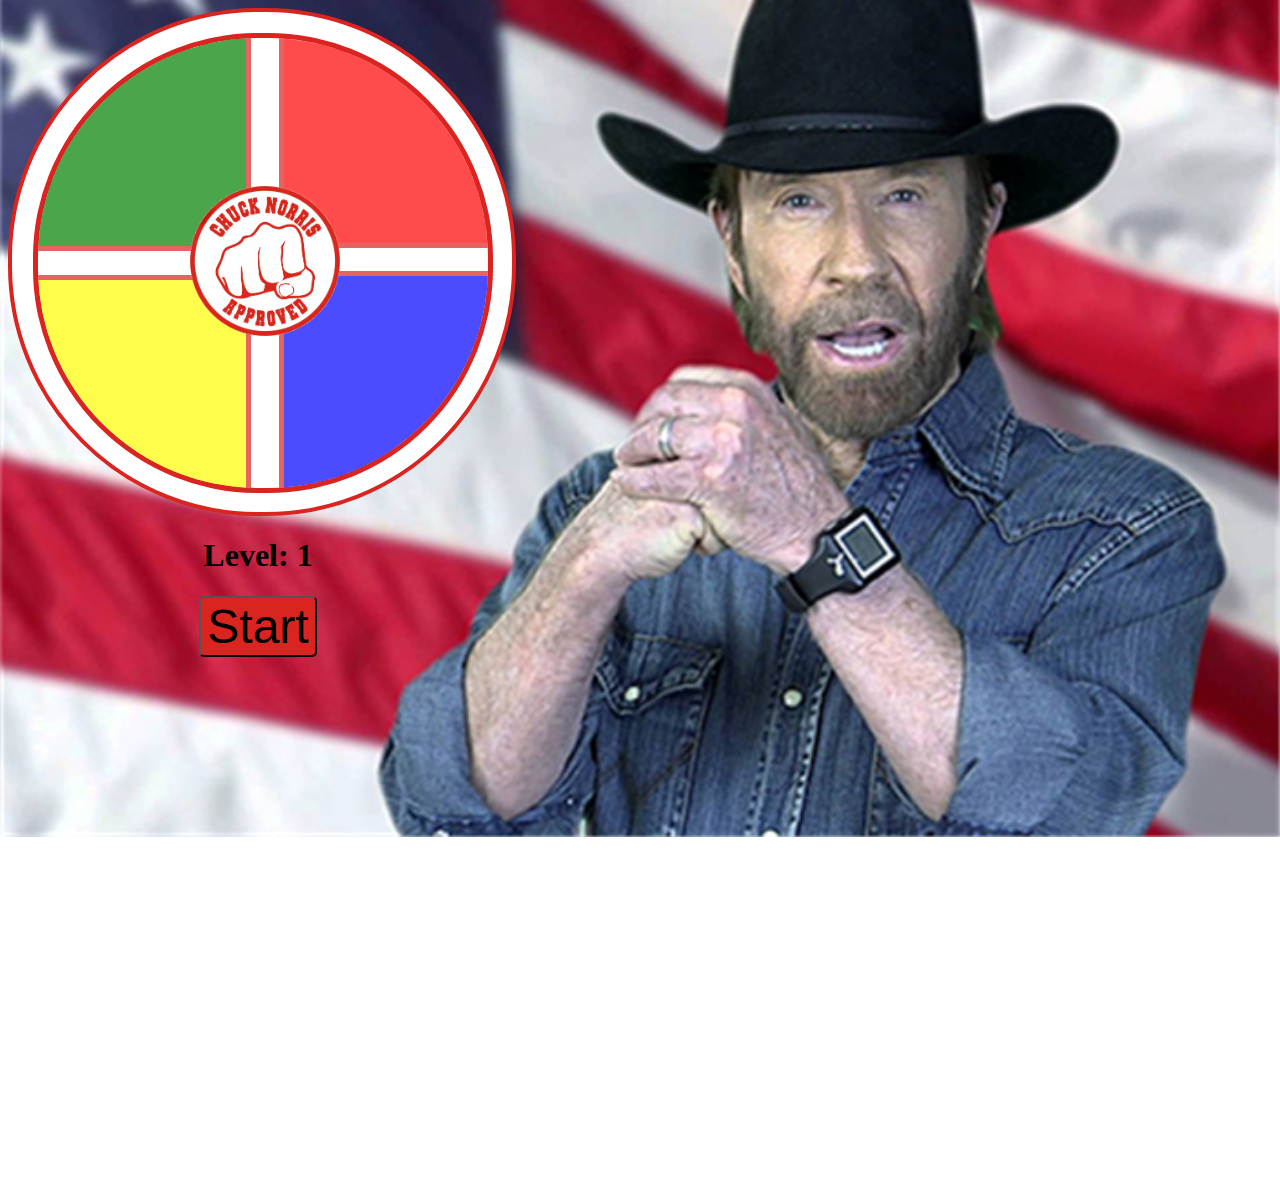
<file: public/Simple-Simon/index.html>
<!DOCTYPE html>
<html>
<head>
	<link rel="stylesheet" type="text/css" href="simplesimon.css">
	<title>Simple Simon</title>
</head>
<body>
	<div class='wrapper'>
		<div id='outterCircle'>
			<div id='innerCircle'>
				<button class='buttons' id='greenButton' type='button' data-number='1' class='green'></button>
				<button class='buttons' id='redButton' type='button' data-number='2' class='red'></button>
				<button class='buttons' id='yellowButton' type='button' data-number='3' class='yellow'></button>
				<button class='buttons' id='blueButton' type='button' data-number='4' class='blue'></button>
				<img id='cnapproved' src="cnapproved.png">
			</div>
		</div>

		<div class='gameInfo'>
			<h1>Level: <span data-round='0'>1</span></h1>
			<button id='start' class ='start' type='button' class='start'>Start</button>
			
		</div>
	</div>
	<div>
		<img id='cnPunch' src='cnpunch.gif'>
		<p id='gameInfoP'>Sorry - you lost. Click start to begin a new game</p>
	</div>
	<script src='https://ajax.googleapis.com/ajax/libs/jquery/2.1.3/jquery.min.js'></script>
	<script type='text/javascript' src='simplesimon.js'></script>


	
</body>
</html>
</file>
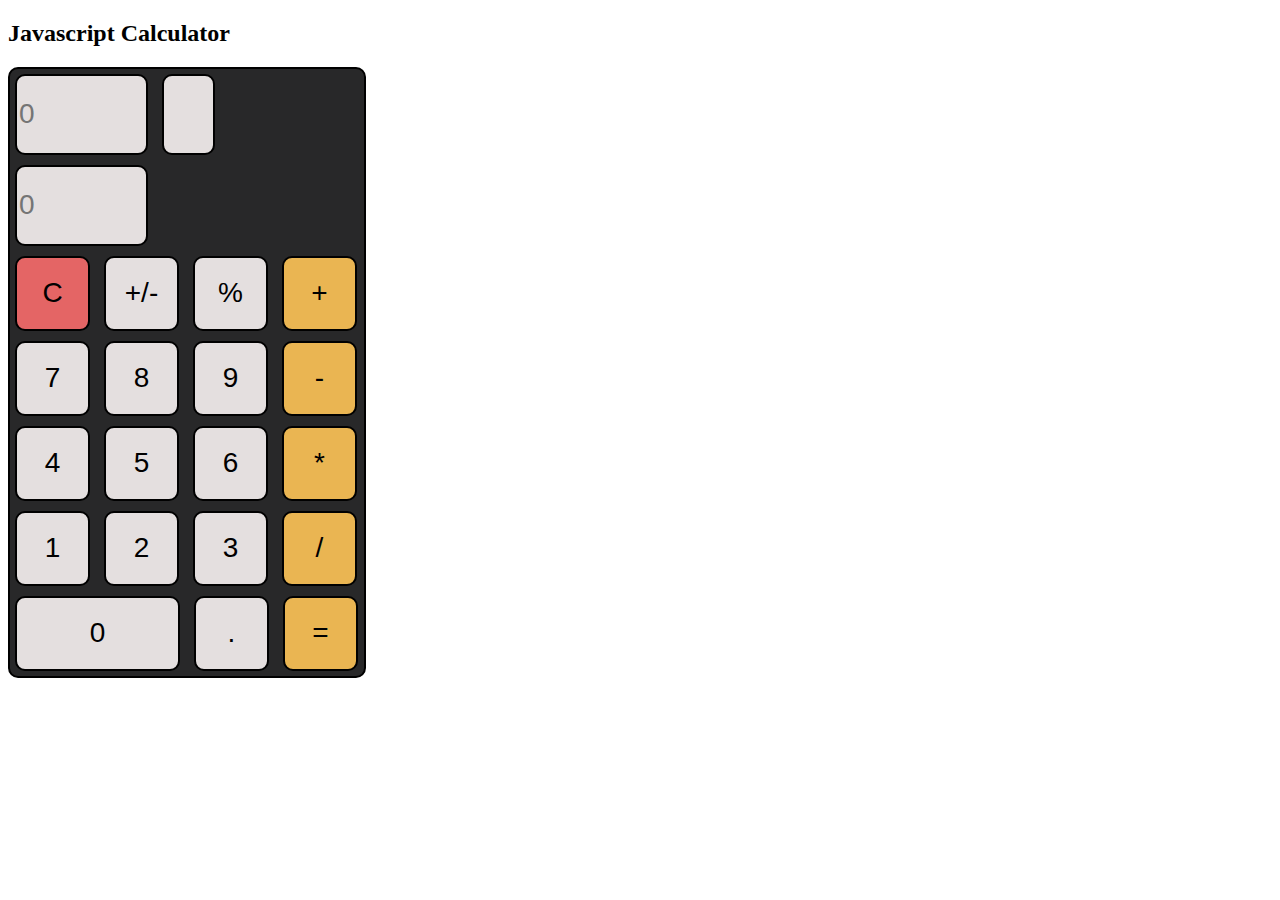
<file: public/calculator.html>
<!DOCTYPE html>
<html>
	<head>
		<meta charset="utf-8">
		<link rel="stylesheet" type="text/css" href="calculator.css">
		<title>Javascript Calculator</title>
	</head>
	<body>
		<div class="calculator container">
	<div class="row">
		<h2>Javascript Calculator</h2>
	</div>

	<!-- Fields for inputs -->
	

<div id="overallContainer">
	<div class="calculationfields">
		<input id="fieldOne" type="textbox" rows="1" cols="9" maxlength="9" placeholder="0" readonly size="15">
		<input id="operator" type="textbox" rows="1" cols="1" maxlength="1" readonly size="1">
		<input id="fieldTwo" type="textbox" rows="1" cols="9" maxlength="9" placeholder="0" readonly size="15">
	</div>

	<div class="row">
		<div class="buttonContainer">
			<div class="row">
				<div class="col-xs-2">
					<button id="clear">C</button>
					<button id="plusMinus">+/-</button>
					<button id="percentage">%</button>
					<button class="operationSigns" id="plus">+</button>
				</div>
			</div>
			<div class="row">
				<div class="col-xs-2">
					<button class="digit" id="seven">7</button>
					<button class="digit" id="eight">8</button>
					<button class="digit" id="nine">9</button>
					<button class="operationSigns" id="minus">-</button>
				</div>
			</div>
			<div class="row">
				<div class="col-xs-2">
					<button class="digit" id="four">4</button>
					<button class="digit" id="five">5</button>
					<button class="digit" id="six">6</button>
					<button class="operationSigns" id="multiply">*</button>
				</div>
			</div>
			<div class="row">
			   	<div class="col-xs-2">
					<button class="digit" id="one">1</button>
					<button class="digit" id="two">2</button>
					<button class="digit" id="three">3</button>
					<button class="operationSigns" id="divide">/</button>
				</div>
			</div>
			<div class="row">
				<div class="col-xs-2">
					<button class="digit" id="zero">0</button>
					<button id="decimal">.</button>
					<button class="operationSigns" id="equals">=</button>	
				</div>
			</div>
		</div>	
	</div>
</div>

<script type="text/javascript" src="calculator.js"></script>
	</body>
</html>
</file>
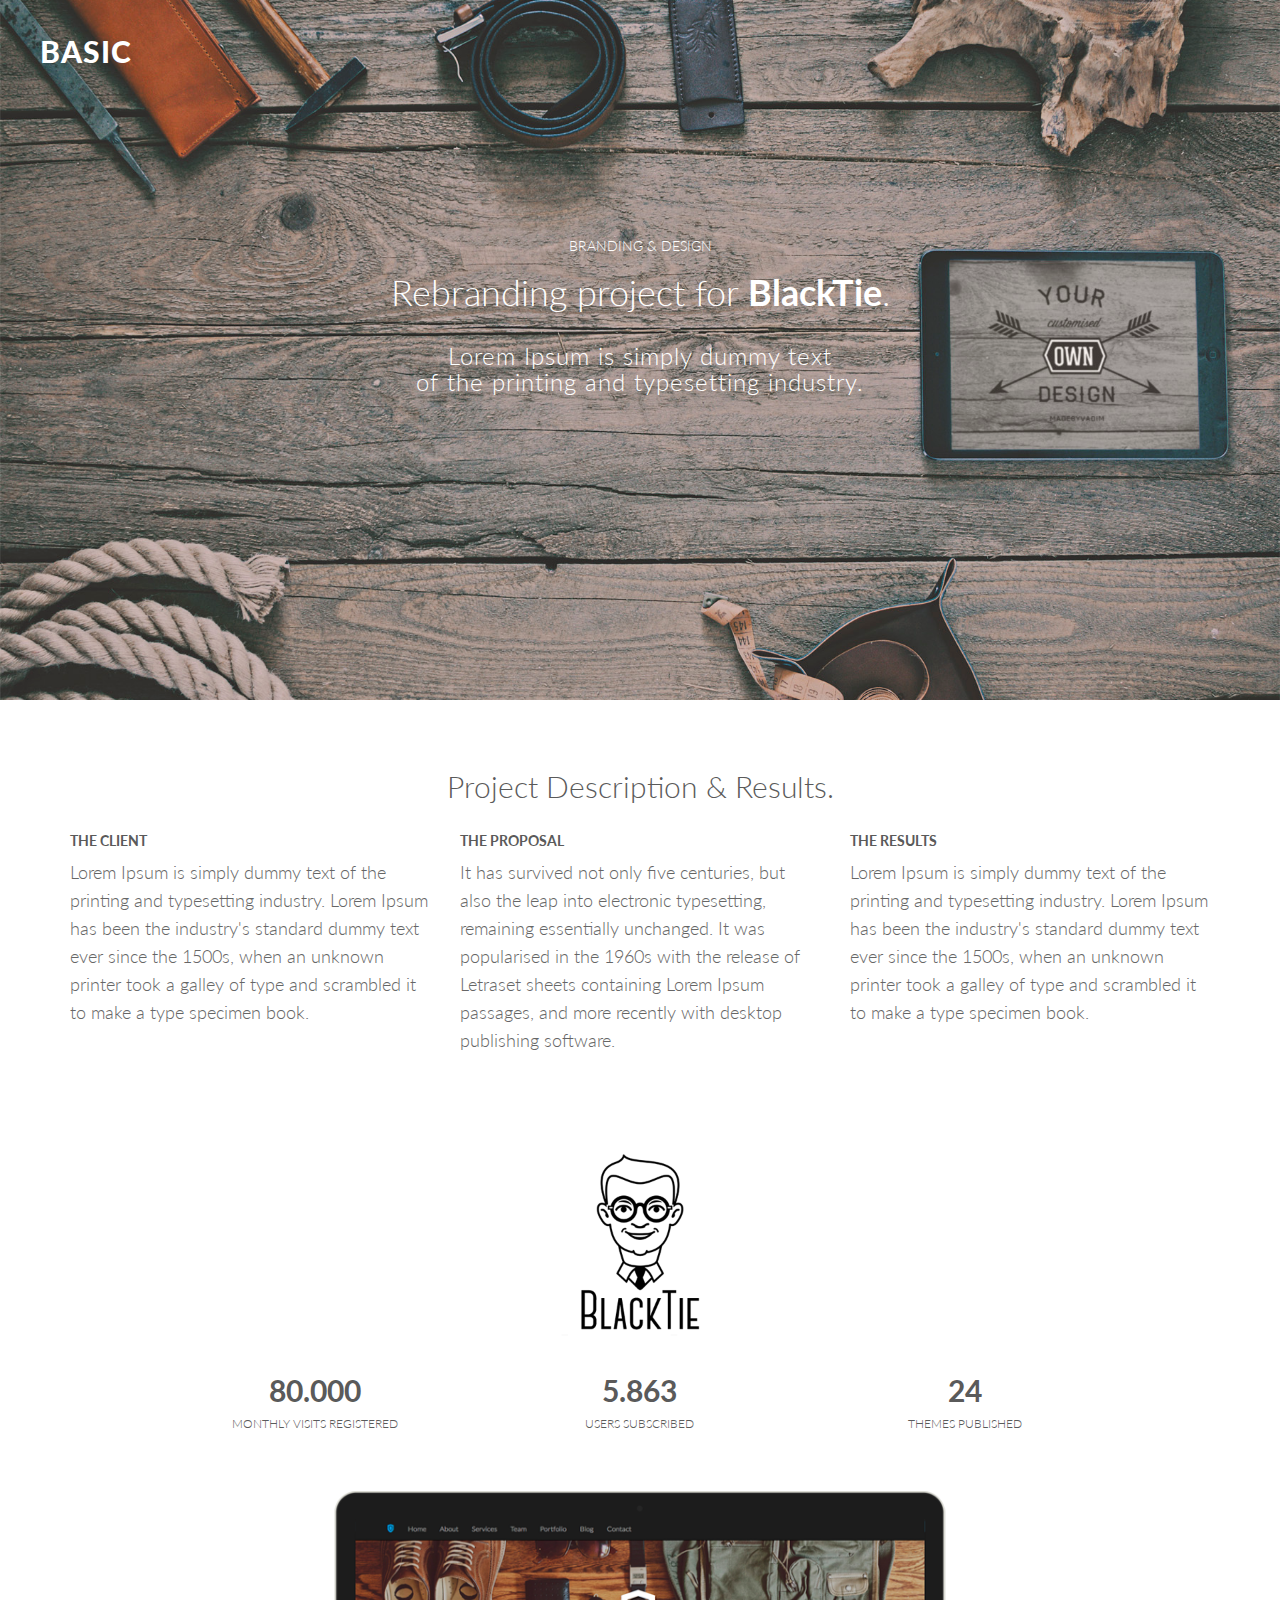
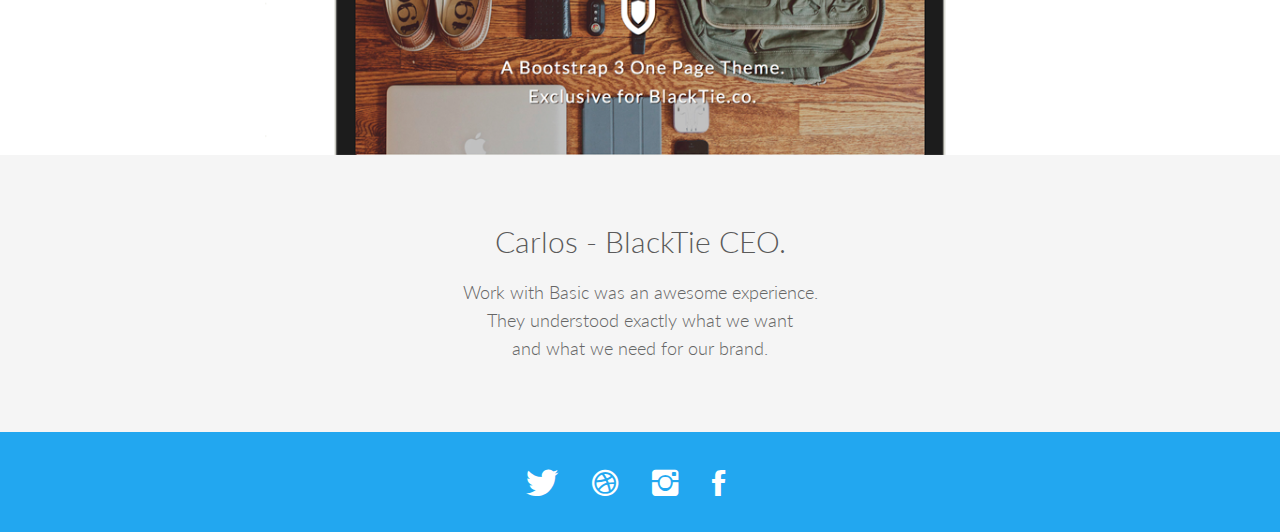
<file: public/single-project.html>
<!DOCTYPE html>
<html lang="en">
  <head>
    <meta charset="utf-8">
    <meta http-equiv="X-UA-Compatible" content="IE=edge">
    <meta name="viewport" content="width=device-width, initial-scale=1">
    <meta name="description" content="">
    <meta name="author" content="">
    <link rel="icon" href="assets/img/favicon.ico">

    <title>BASIC - Blacktie.co Free Theme</title>

    <!-- Bootstrap core CSS -->
    <link href="assets/css/bootstrap.css" rel="stylesheet">

    <!-- Custom styles for this template -->
    <link href="assets/css/ionicons.min.css" rel="stylesheet">
    <link href="assets/css/style.css" rel="stylesheet">


    <!-- IE10 viewport hack for Surface/desktop Windows 8 bug -->
    <script src="assets/js/ie10-viewport-bug-workaround.js"></script>

    <!-- HTML5 shim and Respond.js IE8 support of HTML5 elements and media queries -->
    <!--[if lt IE 9]>
      <script src="https://oss.maxcdn.com/html5shiv/3.7.2/html5shiv.min.js"></script>
      <script src="https://oss.maxcdn.com/respond/1.4.2/respond.min.js"></script>
    <![endif]-->
  </head>

  <body>

    <div id="h2">
      <div class="logo">
        <a href="index.html"><h2>BASIC</h2></a>
      </div><!--/logo-->
      <div class="container centered">
        <div class="row">
          <div class="col-md-8 col-md-offset-2">
            <h5>BRANDING & DESIGN</h5>
            <h1>Rebranding project for <b>BlackTie</b>.</h1>
            <h3>Lorem Ipsum is simply dummy text<br/>of the printing and typesetting industry.</h3>
          </div>
        </div><!--/row-->
      </div><!--/container-->
    </div><!--H-->

    <div class="container ptb">
      <div class="row">
        <h2 class="centered mb">Project Description & Results.</h2>
        <div class="col-md-4">
          <h5><b>THE CLIENT</b></h5>
          <p>Lorem Ipsum is simply dummy text of the printing and typesetting industry. Lorem Ipsum has been the industry's standard dummy text ever since the 1500s, when an unknown printer took a galley of type and scrambled it to make a type specimen book.</p>
        </div><!--/col-md-4-->
        <div class="col-md-4">
          <h5><b>THE PROPOSAL</b></h5>
          <p>It has survived not only five centuries, but also the leap into electronic typesetting, remaining essentially unchanged. It was popularised in the 1960s with the release of Letraset sheets containing Lorem Ipsum passages, and more recently with desktop publishing software.</p>
        </div><!--/col-md-4-->
        <div class="col-md-4">
          <h5><b>THE RESULTS</b></h5>
          <p>Lorem Ipsum is simply dummy text of the printing and typesetting industry. Lorem Ipsum has been the industry's standard dummy text ever since the 1500s, when an unknown printer took a galley of type and scrambled it to make a type specimen book.</p>
        </div><!--/col-md-4-->
      </div><!--/row-->
    </div><!-- /.container -->
    <div class="container">
      <div class="row">
        <div class="col-md-10 col-md-offset-1 centered">
          <img src="assets/img/logoclient.png" width="200" alt="">
          <div class="row">
            <div class="col-sm-4">
              <h2><b>80.000</b></h2>
              <h6>MONTHLY VISITS REGISTERED</h6>
            </div><!--/col-sm-4-->
            <div class="col-sm-4">
              <h2><b>5.863</b></h2>
              <h6>USERS SUBSCRIBED</h6>
            </div><!--/col-sm-4-->
            <div class="col-sm-4">
              <h2><b>24</b></h2>
              <h6>THEMES PUBLISHED</h6>
            </div><!--/col-sm-4-->
          </div><!--/.row-->
        </div><!--/col-md-10-->
      </div><!--/row-->

      <div class="row mt">
        <div class="col-md-8 col-md-offset-2">
          <img src="assets/img/screen.png" class="img-responsive aligncenter" alt="">
        </div>
      </div><!--/.row-->

    </div><!--/.container-->

    <div id="g">
      <div class="container">
        <div class="row centered">
          <h2>Carlos - BlackTie CEO.</h2>
          <div class="col-md-8 col-md-offset-2">
            <p>Work with Basic was an awesome experience.<br/>They understood exactly what we want<br/>and what we need for our brand.</p>

          </div><!--/col-md-8-->
        </div><!--/row-->
      </div><!--/.container-->
    </div>

    <div id="f">
      <div class="container">
        <div class="row centered">
          <div class="col-md-8 col-md-offset-2">
            <a href="#"><i class="ion-social-twitter"></i></a>
            <a href="#"><i class="ion-social-dribbble"></i></a>
            <a href="#"><i class="ion-social-instagram"></i></a>
            <a href="#"><i class="ion-social-facebook"></i></a>
          </div><!--/col-md-8-->
        </div>
      </div><!--/container-->
    </div><!--/.F-->

    <!-- Bootstrap core JavaScript
    ================================================== -->
    <!-- Placed at the end of the document so the pages load faster -->
    <script src="assets/js/jquery.min.js"></script>
    <script src="assets/js/bootstrap.min.js"></script>
    <script src="assets/js/retina-1.1.0.js"></script>
    <script src="assets/js/custom.js"></script>


  
  </body>
</html>
</file>
<file: public/Simple-Simon/simplesimon.css>
body {
	background-image: url('chucknorrisbackground.png');
	background-repeat: no-repeat;
	background-size: 100%, 100%;
	position: relative;
}


#outterCircle {
	width: 500px;
	height: 500px;
	background: white;
	-moz-border-radius: 250px;
	-webkit-border-radius: 250px;
	border-radius: 250px;
	position: relative;
	border: 4px solid #d92420;
}

#innerCircle {
	width: 450px;
	height: 450px;
	background: white;
	-moz-border-radius: 225px;
	-webkit-border-radius: 225px;
	border-radius: 225px;
	position: relative;
	left: 21px;
	top: 21px;
	overflow: hidden;
	border: 5px solid #d92420;
}

.buttons {
	width: 225px;
	height: 225px;
	padding: 0;
	border: 0;
	opacity: .5;
}



#greenButton {
	position: relative;
	background-color: green;
	right: 12.5px;
	bottom: 12.5px;
	border: 5px solid #d92420;
}

#redButton {
	position: relative;
	background-color: red;
	left: 240.5px;
	bottom: 240.5px;
	border: 5px solid #d92420;
}

#yellowButton {
	position: relative;
	background-color: yellow;
	bottom: 213.5px;
	right: 12.5px;
	border: 5px solid #d92420;
}

#blueButton {
	position: relative;
	background-color: blue;
	bottom: 442.5px;
	left: 240.5px;
	border: 5px solid #d92420;

}

.gameInfo {
	background-color: white;
	height: 100px;
	width: 500px;
	background: transparent;
	text-align: center;

}

#gameInfoP {
	position: relative;
	visibility: hidden;
	font-size: 2em;
	bottom: 18em;
	left: 26%;
	height: 41px;
	width: 625px;
	color:#fff;
	background-color:transparent;
	text-shadow:#fff 0 0 10px;
}

#cnapproved {
	position: relative;
	height:150px;
	width: 150px;
	bottom: 597px;
	right: 77px;
}

#cnPunch {
	position: relative;
	bottom: 35em;
	left: 19%;
	height: 65%;
	width: 65%;
	visibility: hidden;
}

#start {
	position: relative;
	border-radius: 5px;
	font-size: 3em;
	background-color: #d92420;
	-webkit-transition-duration: 0.4s; /* Safari */
    transition-duration: 0.4s;
}
#start:hover {
	background-color: green;
    color: black;
}

#start:active {
  box-shadow: 0 5px #666;
  transform: translateY(4px);
}
</file>
<file: public/calculator.css>
/*CSS for buttons below*/
button
{	
	height: 75px;
    width: 75px;
    margin: 5px;
    border: 2px solid black;
    background-color: #E4DFDF;
    font-size: 1.75em;
    border-radius: 10px;

}

button:hover {
	background-color: #B5AFAF;
}

button:active {
  background-color: #B5AFAF;
  transform: translateY(3px);
}

button#clear:hover {
	background-color: #DE3A3A;

}

#clear {
	background-color: #E46565;
}

#zero {
	height: 75px;
	width: 165px;
}

#overallContainer {
	border: 2px solid black;
	width: 354px;
	background-color: #282829;
	border-radius: 10px;
}

#fieldOne, #fieldTwo {
	height: 75px;
	width: 125px;
	margin: 5px;
	font-size: 1.75em;
	border: 2px solid black;
	background-color: #E4DFDF;
	border-radius: 10px;

}

#operator {
	height: 75px;
	width: 45px;
	margin: 5px;
	font-size: 1.75em;
	border: 2px solid black;
	background-color: #E4DFDF;
	border-radius: 10px;
	text-align: center;
}

.operationSigns {
	background-color: #EAB552;
}

.operationSigns:hover {
	background-color: #EAA31C;
}
</file>
<file: public/assets/css/style.css>
/*
 * Author: Carlos Alvarez
 * URL: http://alvarez.is
 *
 * Theme Name: Basic
 * URL: http://blacktie.co
 * Version: 1.0
 */

/*	################################################################
	1. GENERAL STRUCTURES
################################################################# */

/* Import fonts */
@import url(http://fonts.googleapis.com/css?family=Lato:300,400,700,900);

@import url("prettyPhoto.css") screen;
@import url("hoverex-all.css") screen;

* { 
	margin: 0;
	padding: 0px;
    font-family: 'Lato', sans-serif;
} 

body { 
	background: #fff; 
	margin: 0; 
	color: #5a5a5a;
}

h1, h2, h3, h4, h5, h6 {
    font-family: 'Lato', sans-serif;
	font-weight: 300;
}


p { 
	padding: 0; 
	margin-bottom: 20px; 
    font-family: 'Lato', sans-serif;
	font-weight: 300;
	font-size: 18px; 
	line-height: 28px;
	color: #666; 
	margin-top: 10px; 
}

html,
body {
	height: 100%;
}

hr {
	border-color: #22A7F0;
  	border-width: 5px;
  	max-width: 200px;
  	margin: 30px auto;
}

.alignleft { float: left; }
.alignright { float: right; }
.aligncenter {
	margin-left: auto;
	margin-right: auto;
	display: block;
	clear: both;
}
.centered {text-align: center}
.mt {margin-top: 50px;}
.mb {margin-bottom: 20px;}
.mtb {margin-top: 50px; margin-bottom: 50px;}
.mtb2 { margin-top: 100px; margin-bottom: 100px;}
.ptb {padding-top: 50px; padding-bottom: 80px;}

.clear {
	clear: both;
	display: block;
	font-size: 0;
	height: 0;
	line-height: 0;
	width:100%;
}
::-moz-selection  {
	color: #fff;
	text-shadow:none;
	background:#2B2E31;
}
::selection {
	color: #fff;
	text-shadow:none;
	background:#2B2E31;
}
*,
*:after,
*:before {
	-webkit-box-sizing: border-box;
	-moz-box-sizing: border-box;
	box-sizing: border-box;
	padding: 0;
	margin: 0;
}
a { 
	padding: 0;
	margin: 0;
	text-decoration: none; 
	-webkit-transition: background-color .4s linear, color .4s linear;
	-moz-transition: background-color .4s linear, color .4s linear;
	-o-transition: background-color .4s linear, color .4s linear;
	-ms-transition: background-color .4s linear, color .4s linear;
	transition: background-color .4s linear, color .4s linear;
	color: #1abc9c;
}
a:hover,
a:focus {
  text-decoration: none;
  color:#696E74;
}

.nopadding {
	padding: 0px !important;
	margin: 0px;
}


/* FORM CONFIGURATION */

input {
	font-size: 16px;
	min-height: 40px;
	border-radius: 2px;
	line-height: 20px;
	padding: 11px 30px 12px;
	border: 1px solid #b9b9af;
	margin-bottom: 10px;
	background-color: #fff;
	-webkit-transition: background-color 0.2s;
	transition: background-color 0.2s;
}

.subscribe-input {
	float: left;
	width: 65%;
	text-align: left;
	margin-right: 2px;
}

.subscribe-submit {
	right: 0;
}

.btn-download {
	background: #FDE3A7;
}

.btn-conf {
	border-radius: 50px;
	margin-right: 15px;
	font-size: 11px;
	letter-spacing: 1px;
	text-transform: uppercase;
	padding: 14px 28px 13px 28px;
	}

.btn-clear {
	background: transparent;
	color: white;
	border: 2px solid white;
}
.btn-clear:hover {
	background: white;
	color: #2f2f2f;
}



.dmbutton:hover,
.dmbutton:active,
.dmbutton:focus{
	color: #ffffff;
	background-color: #222222;
	border-color: #ffffff;
}
.dmbutton {
	background:rgba(0, 0, 0, 0);
	border: 1px solid #ffffff;
	color: #ffffff;
	-webkit-border-radius: 2px;
	border-radius: 2px;
	padding-top: 1.025rem;
	padding-right: 2.25rem;
	letter-spacing:0.85px;
	padding-bottom: 1.0875rem;
	padding-left: 2.25rem;
	font-size: 1.55rem;
	cursor: pointer;
	font-weight: normal;
	line-height: normal;
	margin: 0 0 1.25rem;
	text-decoration: none;
	text-align: center;
	display: inline-block;
	-webkit-transition: background-color 300ms ease-out;
	-moz-transition: background-color 300ms ease-out;
	transition: background-color 300ms ease-out;
	-webkit-appearance: none;
	font-weight: normal !important;
}

/* HEADER SECTION */
#h {
	background: url(../img/codeBackgroundChange.jpg) no-repeat center top;
	padding-top: 5px;
	background-attachment: relative;
	background-position: center center;
	min-height: 100%;
	width: 100%;
	
    -webkit-background-size: 100%;
    -moz-background-size: 100%;
    -o-background-size: 100%;
    background-size: 100%;

    -webkit-background-size: cover;
    -moz-background-size: cover;
    -o-background-size: cover;
    background-size: cover;
    color: white;
}

#h .logo {
	margin-top: 30px;
	margin-left: 40px;
	padding-bottom: 150px;
}

#h .logo h2{
	font-weight: 900;
	color: white;
	letter-spacing: 1px;
}

#h h3 {
	margin-top: 10px;
}

#h i {
	font-size: 50px;
}

/* GREY SECTION */
#g {
	padding-top: 50px;
	padding-bottom: 50px;
	background: #f5f5f5;
}

.portfolio {
	padding:0 !important;
	margin:0 !important;
	display:block;
}


.portfolio-item .title:before {border-radius:0; display:none}
.portfolio-item p {margin:0px 0 30px;}
.portfolio-item h3 {margin:-10px 0 10px; font-size:16px; text-transform:uppercase;}


.tpl6 h3
{
	color:#fff;
	margin:0;
	padding:40px 5px 0;
	font-size:16px;
	text-transform:uppercase;
}
.tpl6 .dmbutton
{
	display:inline-block;
	margin:30px 5px 20px 5px;
	font-size:13px;
}

.tpl6 .bg
{
	height:100%;
	width:100%;
	background-color:#00b3fe;
	background-color:rgba(0,179,254,.9);
	text-align:center;
}

/* CLIENTS */

.clients img {
	max-width: 140px;
	max-height: 60px;
	vertical-align: middle;
}

.clients .col-sm-2 {
	height: 80px;
	line-height: 80px;
	margin-bottom: 20px;
}

/* CONTACT SEPARATOR */
#sep {
	background: url(../img/sep.jpg) no-repeat center top;
	padding-top: 100px;
	background-attachment: relative;
	background-position: center center;
	min-height: 450px;
	width: 100%;
	color: white;
	
    -webkit-background-size: 100%;
    -moz-background-size: 100%;
    -o-background-size: 100%;
    background-size: 100%;

    -webkit-background-size: cover;
    -moz-background-size: cover;
    -o-background-size: cover;
    background-size: cover;
    color: white;
}

#sep h3 {
	font-weight: 300;
	letter-spacing: 2px;
}

/* FOOTER */
#f {
	padding-top: 25px;
	padding-bottom: 25px;
	background-color: #22A7F0;
}

#f i {
	text-align: center;
	margin-right: 30px;
	font-size: 35px;
}

#f a {
	text-align: center;
	color: white;
}



/* HEADER 2 - PORTFOLIO SECTION */
#h2 {
	background: url(../img/header-2.jpg) no-repeat center top;
	padding-top: 5px;
	background-attachment: relative;
	background-position: center center;
	min-height: 700px;
	width: 100%;
	
    -webkit-background-size: 100%;
    -moz-background-size: 100%;
    -o-background-size: 100%;
    background-size: 100%;

    -webkit-background-size: cover;
    -moz-background-size: cover;
    -o-background-size: cover;
    background-size: cover;
    color: white;
}

#h2 .logo {
	margin-top: 30px;
	margin-left: 40px;
	padding-bottom: 150px;
}

#h2 .logo h2{
	font-weight: 900;
	color: white;
	letter-spacing: 1px;
}

#h2 h3 {
	margin-top: 30px;
	letter-spacing: 1px;
}

/*ABOUT ME*/
#about-me-right {
	text-align: center;
}

/*NAVBAR*/
.sidenav {
    height: 100%;
    width: 0;
    position: fixed;
    z-index: 1;
    top: 0;
    left: 0;
    background-color: #111;
    overflow-x: hidden;
    transition: 0.5s;
    padding-top: 60px;
    width: 240px;
}

.sidenav a {
    padding: 8px 8px 8px 10px;
    text-decoration: none;
    font-size: 20px;
    color: #818181;
    display: block;
    transition: 0.3s
}

.sidenav a:hover, .offcanvas a:focus{
    color: #f1f1f1;
}

.sidenav .closebtn {
    position: absolute;
    top: 0;
    right: 25px;
    font-size: 36px;
    margin-left: 50px;
}

#menu-icon, #close-icon{
	color: #22A7F0;
}

.dropdown-menu {
	background-color: #111;
}

.dropdown-menu>li>a {
	padding-left: 30px;
	padding-right: 0;
	color: #818181;
	background-color: #111;
}

.dropdown-menu>li a:hover, .offcanvas a:focus{
    color: #f1f1f1;
    background-color: #111;
}

#main {
    transition: margin-left .5s;
    padding: 12px;
    position: fixed;
}

@media screen and (max-height: 450px) {
  .sidenav {padding-top: 15px;}
  .sidenav a {font-size: 18px;}
}

#mySidenav {
	width: 0px;
}

/*Bouncing arrow*/
.arrow {
  position: relative;
  bottom: 0;
  left: 50%;
  margin-left:-20px;
  margin-top: 50px;
  width: 40px;
  height: 40px;
  background-image: url([data-uri]);
  background-size: contain;
  
}

.bounce {
    -webkit-animation: bounce 2s infinite;
    animation: bounce 2s infinite;
}

/* Scroll down indicator (bouncing) */
@-webkit-keyframes bounce {
  0%, 20%, 50%, 80%, 100% {
    -webkit-transform: translateY(0); }
  40% {
    -webkit-transform: translateY(-30px); }
  60% {
    -webkit-transform: translateY(-15px); } }
@-moz-keyframes bounce {
  0%, 20%, 50%, 80%, 100% {
    -moz-transform: translateY(0); }
  40% {
    -moz-transform: translateY(-30px); }
  60% {
    -moz-transform: translateY(-15px); } }
@keyframes bounce {
  0%, 20%, 50%, 80%, 100% {
    -webkit-transform: translateY(0);
    -moz-transform: translateY(0);
    -ms-transform: translateY(0);
    -o-transform: translateY(0);
    transform: translateY(0); }
  40% {
    -webkit-transform: translateY(-30px);
    -moz-transform: translateY(-30px);
    -ms-transform: translateY(-30px);
    -o-transform: translateY(-30px);
    transform: translateY(-30px); }
  60% {
    -webkit-transform: translateY(-15px);
    -moz-transform: translateY(-15px);
    -ms-transform: translateY(-15px);
    -o-transform: translateY(-15px);
    transform: translateY(-15px); } 
}

.modal-title {
	text-align: center;
	color: black;
}

#calc-modal {
	margin: auto;
	width: 50%;
}

.modal-footer {
	text-align: left;
}

.modal-technologies {
	font-weight: bold;
}

.timeline {
    list-style: none;
    padding: 0;
    position: relative;
}
</file>
